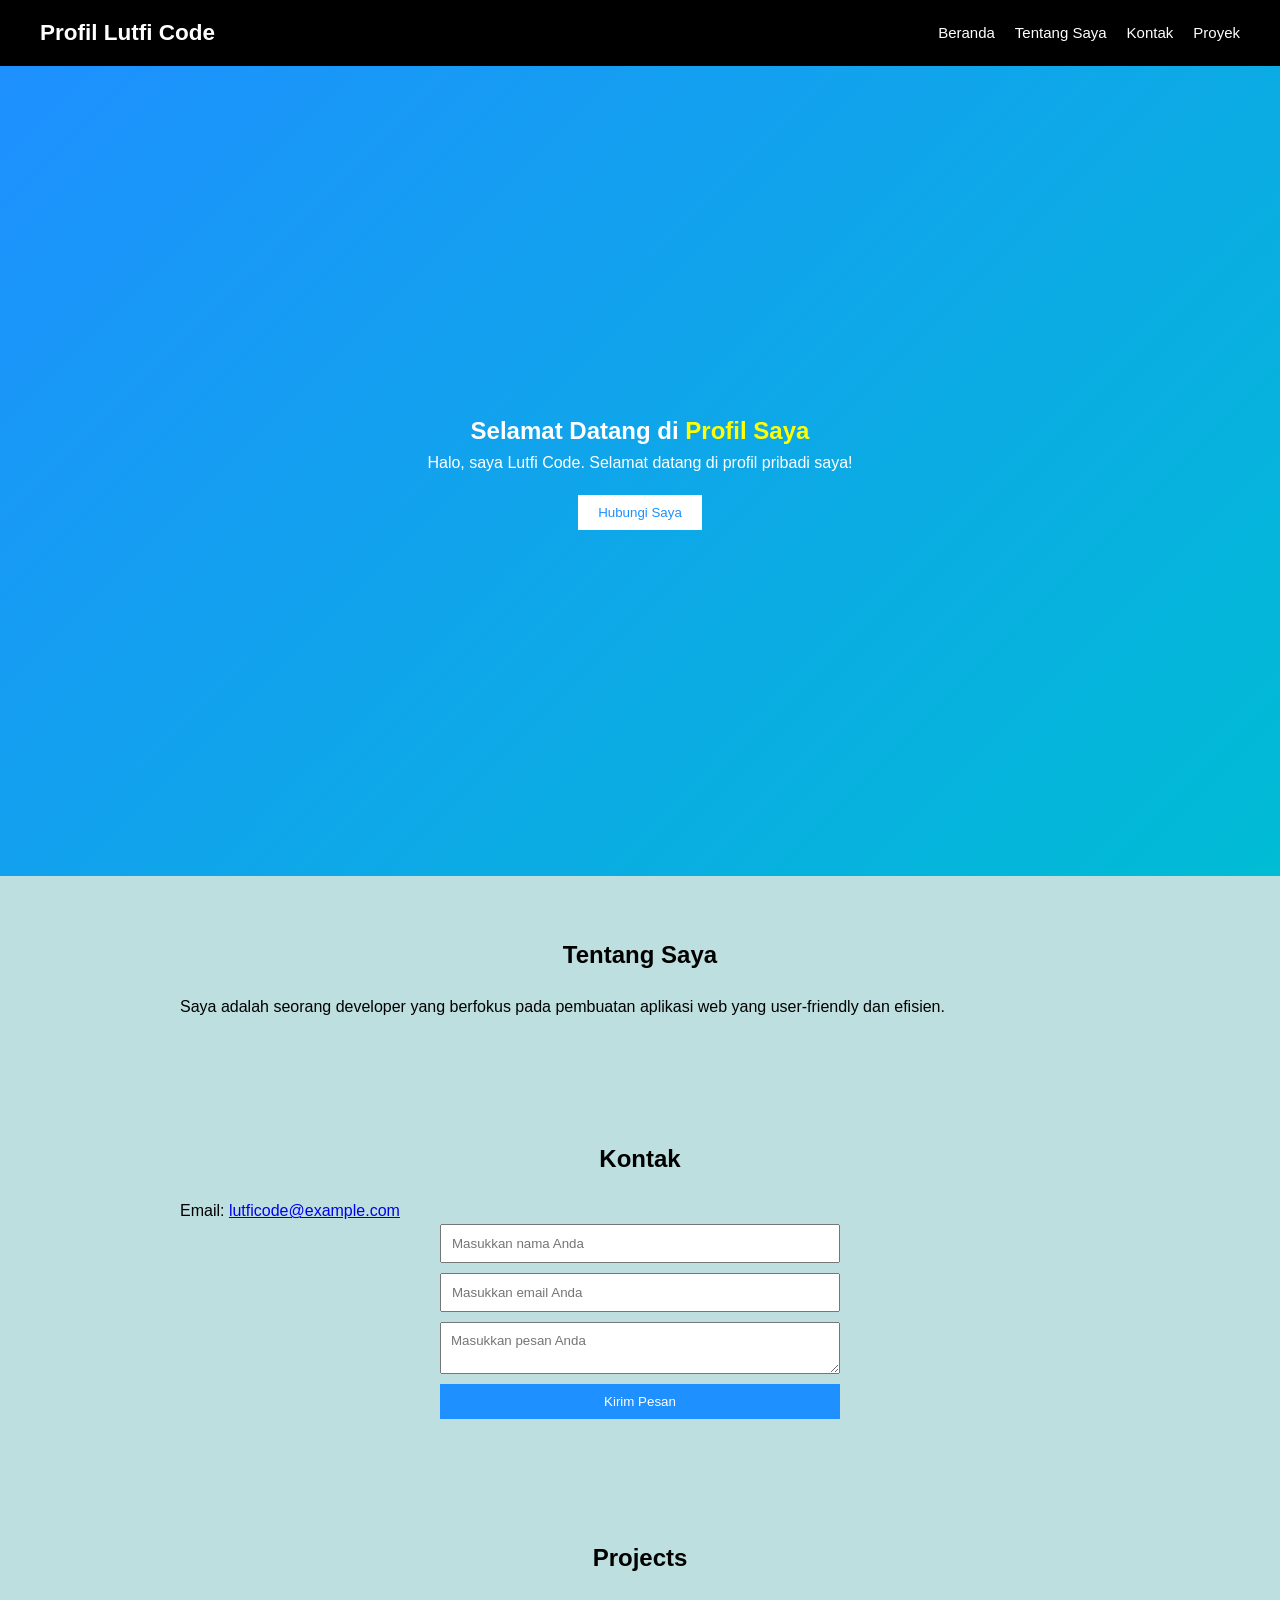
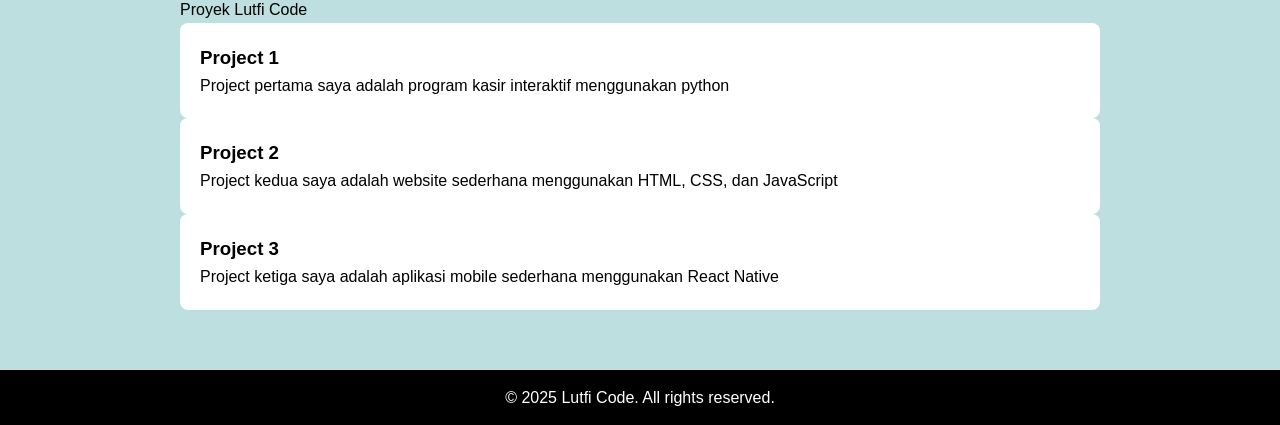
<file: index.html>
<!DOCTYPE html>
<html lang="en">
<head>
    <meta charset="UTF-8">
    <meta name="viewport" content="width=device-width, initial-scale=1.0">
    <title>Profil Pribadi</title>
    <link rel="stylesheet" href="website.css">
</head>
<body>
    <nav>
    <h1>Profil Lutfi Code</h1>
    <ul>
        <li><a href="#home">Beranda</a></li>
        <li><a href="#about">Tentang Saya</a></li>
        <li><a href="#contact">Kontak</a></li>
        <li><a href="#projects">Proyek</a></li>
        
    </ul>
    </nav>
    <section id="home" class="hero">
        <h1>Selamat Datang di <span>Profil Saya</span></h1>
        <p>Halo, saya Lutfi Code. Selamat datang di profil pribadi saya!</p>
        <button onclick="scrolltocontact()">Hubungi Saya</button>
    </section>

    <section id="about" class="section">
        <h2>Tentang Saya</h2>
        <p>Saya adalah seorang developer yang berfokus pada pembuatan aplikasi web yang user-friendly dan efisien.</p>
    </section>

    <section id="contact" class="section">
        <h2>Kontak</h2>
        <p>Email: <a href="mailto:lutficode@example.com">lutficode@example.com</a></p>

        <form id="contactform">
            <input type="text" placeholder="Masukkan nama Anda" required>
            <input type="email" placeholder="Masukkan email Anda" required>
            <textarea placeholder="Masukkan pesan Anda" required></textarea>
            <button type="submit">Kirim Pesan</button>
        </form>

        <p id="message" class="message"></p>

    </section>

    <section id="projects" class="section">
        <h2>Projects</h2>
        <p>Proyek Lutfi Code</p>

        <div class="project-list">
        <div class="card">
            <h3>Project 1</h3>
            <p>Project pertama saya adalah program kasir interaktif menggunakan python</p>
        </div>
        <div class="card">
            <h3>Project 2</h3>
            <p>Project kedua saya adalah website sederhana menggunakan HTML, CSS, dan JavaScript</p>
        </div>
        <div class="card">
            <h3>Project 3</h3>
            <p>Project ketiga saya adalah aplikasi mobile sederhana menggunakan React Native</p>
        </div>
    </section>

    <footer>
        <p>&copy; 2025 Lutfi Code. All rights reserved.</p>
    </footer>
</body>
<script src="script.js"></script>
</html>
</file>
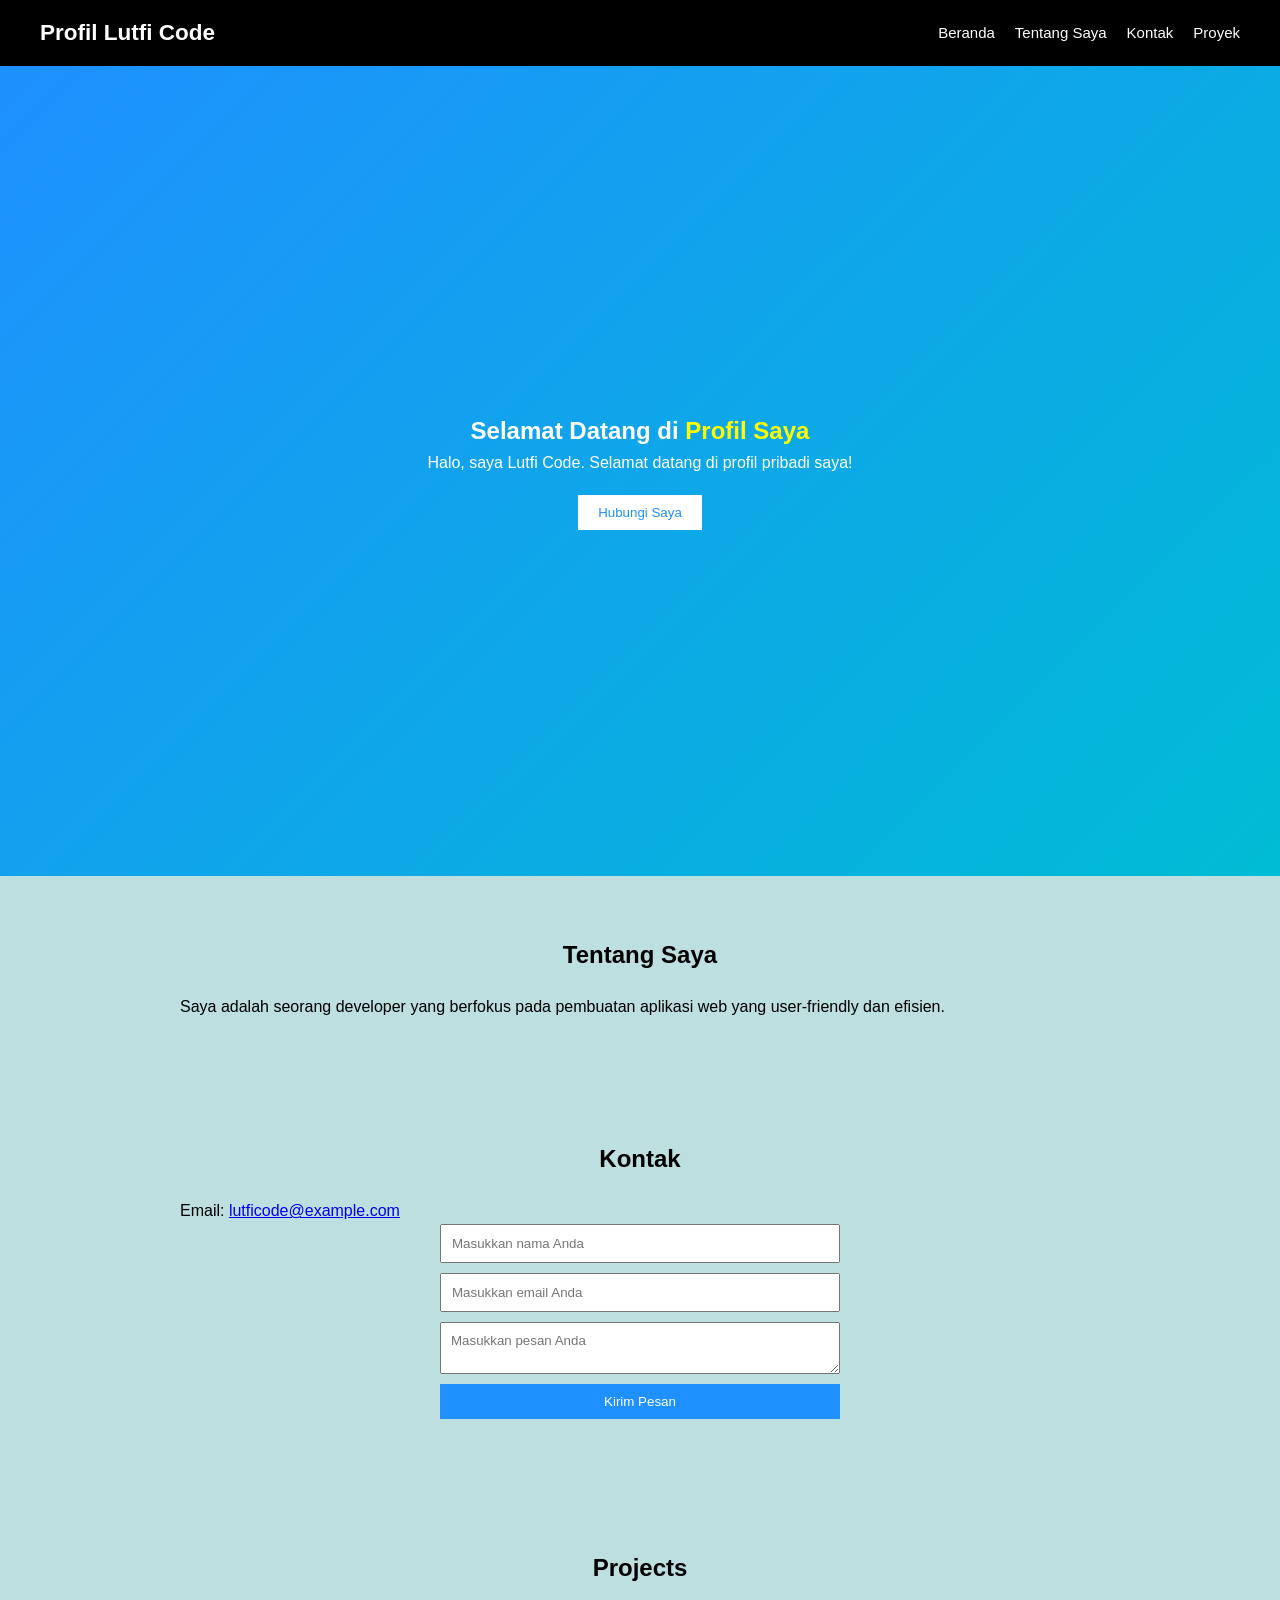
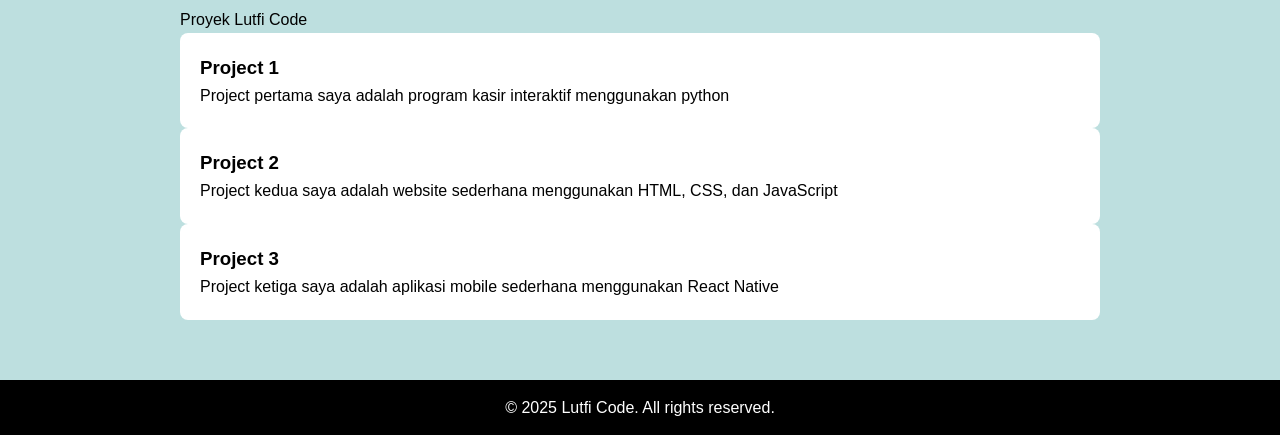
<file: website_saya.html>
<!DOCTYPE html>
<html lang="en">
<head>
    <meta charset="UTF-8">
    <meta name="viewport" content="width=device-width, initial-scale=1.0">
    <title>Profil Pribadi</title>
    <link rel="stylesheet" href="website.css">
</head>
<body>
    <nav>
    <h1>Profil Lutfi Code</h1>
    <ul>
        <li><a href="#home">Beranda</a></li>
        <li><a href="#about">Tentang Saya</a></li>
        <li><a href="#contact">Kontak</a></li>
        <li><a href="#projects">Proyek</a></li>
        
    </ul>
    </nav>
    <section id="home" class="hero">
        <h1>Selamat Datang di <span>Profil Saya</span></h1>
        <p>Halo, saya Lutfi Code. Selamat datang di profil pribadi saya!</p>
        <button onclick="scrolltocontact()">Hubungi Saya</button>
    </section>

    <section id="about" class="section">
        <h2>Tentang Saya</h2>
        <p>Saya adalah seorang developer yang berfokus pada pembuatan aplikasi web yang user-friendly dan efisien.</p>
    </section>

    <section id="contact" class="section">
        <h2>Kontak</h2>
        <p>Email: <a href="mailto:lutficode@example.com">lutficode@example.com</a></p>

        <form action="contactform">
            <input type="text" placeholder="Masukkan nama Anda" required>
            <input type="email" placeholder="Masukkan email Anda" required>
            <textarea placeholder="Masukkan pesan Anda" required></textarea>
            <button type="submit">Kirim Pesan</button>
        </form>

        <p id="form-message" class="messege"></p>

    </section>

    <section id="projects" class="section">
        <h2>Projects</h2>
        <p>Proyek Lutfi Code</p>

        <div class="project-list">
        <div class="card">
            <h3>Project 1</h3>
            <p>Project pertama saya adalah program kasir interaktif menggunakan python</p>
        </div>
        <div class="card">
            <h3>Project 2</h3>
            <p>Project kedua saya adalah website sederhana menggunakan HTML, CSS, dan JavaScript</p>
        </div>
        <div class="card">
            <h3>Project 3</h3>
            <p>Project ketiga saya adalah aplikasi mobile sederhana menggunakan React Native</p>
        </div>
    </section>

    <footer>
        <p>&copy; 2025 Lutfi Code. All rights reserved.</p>
    </footer>
</body>
<script src="script.js"></script>
</html>
</file>
<file: website.css>
*{
    margin: 0;
    padding: 0;
    box-sizing: border-box;
    font-family: Arial, Helvetica, sans-serif;
}

body{
    background: rgb(189, 223, 223);
    color: black;
    line-height: 1.6;
}

nav{                    
    /* untuk mengatur menu atas */
    display: flex;  /* untuk mengatur nav jadi horizontal*/
    justify-content: space-between; /* untuk mengatur posisi logo dari kanan dan kirinya*/
    align-items: center; /*untuk ngatur posisi ada di tengah*/
    padding: 15px 40px; /* untuk mengatur jarak dari atas dan bawah 15px, kiri dan kanan 40px */
    font-size: 15px; /* untuk mengatur ukuran font menjadi 15px */
    background: rgb(0, 0, 0); /* untuk mengatur warna background menjadi hitam */
    color: white; /* untuk mengatur warna tulisan menjadi putih */
}

nav ul{
    /* untuk mengatur list pada nav */
    list-style: none; /* untuk menghilangkan bullet pada list */
    display: flex; /* untuk mengatur list menjadi horizontal */
    gap: 20px; /* untuk mengatur jarak antar list */
}

nav a{
    color: white;
    text-decoration: none; /*untuk menghilangkan garis bawah pada link */
}

.hero{
    height: 90vh; /* untuk mengatur tinggi hero menjadi 90% dari tinggi viewport */
    background: linear-gradient(135deg, #1e90ff, #00bcd4);
    color: white;
    display: flex;
    flex-direction: column;
    justify-content: center;
    align-items: center;
    text-align: center;
}

.hero span {
    color:yellow;

}

.hero button{
    padding: 10px 20px;
    background: white;
    color: #1e90ff;
    border: none;
    cursor: pointer;
    font-weight: 16px;
    margin-top: 20px;
}

.section {
    padding: 60px 40px;
    max-width: 1000px;
    margin:auto;
}
.section h2 {
    text-align: center;
    margin-bottom: 20px;
}
.projects-list {
    display: grid;
    grid-template-columns: repeat(auto-fit, minmax(250px, 1fr));
    gap: 20px;
}

.card {
    background: white;
    padding: 20px;
    border-radius: 8px;
    box-shadow: 4px 8px rgba(red, green, blue, alpha);
}

form {
    display: flex;
    flex-direction: column;
    gap: 10px;
    max-width: 400px;
    margin: auto;
}

input, textarea {
    padding: 10px;
}

button {
    background: #1e90ff;
    color: white;
    border: none;
    padding: 10px;
    cursor: pointer;
}

.messege {
    text-align: center;
    margin-top: 10px;
    font-weight: bold;
}
footer {
    text-align: center;
    padding: 15px;
    background: black;
    color: white;
}

html {
    scroll-behavior: smooth;
}
</file>
